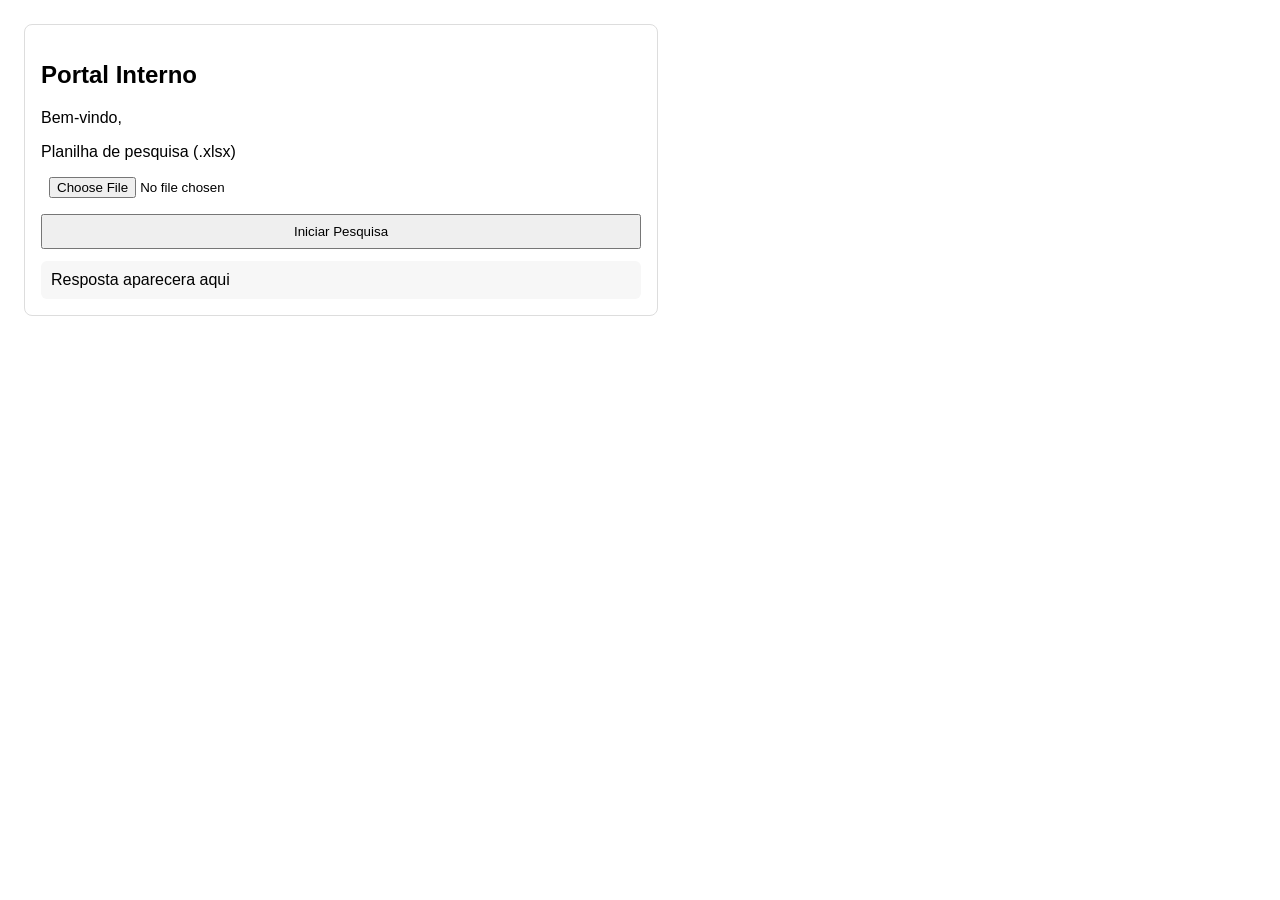
<file: apps_script_example/index.html>
﻿<!DOCTYPE html>
<html>
  <head>
    <base target="_top">
    <style>
      body { font-family: Arial, sans-serif; margin: 24px; }
      .card { max-width: 600px; padding: 16px; border: 1px solid #ddd; border-radius: 8px; }
      input, button { padding: 8px; margin-top: 8px; width: 100%; }
      .response { margin-top: 12px; background: #f7f7f7; padding: 10px; border-radius: 6px; white-space: pre-wrap; }
    </style>
  </head>
  <body>
    <div class="card">
      <h2>Portal Interno</h2>
      <p>Bem-vindo, <strong><?= userEmail ?></strong></p>

      <label>Planilha de pesquisa (.xlsx)</label>
      <input id="file-input" type="file" accept=".xlsx">

      <button onclick="startRun()">Iniciar Pesquisa</button>

      <div class="response" id="response">Resposta aparecera aqui</div>
    </div>

    <script>
      function showResponse(text) {
        document.getElementById("response").innerText = text;
      }

      function startRun() {
        const file = document.getElementById("file-input").files[0];
        if (!file) {
          showResponse("Selecione uma planilha.");
          return;
        }

        showResponse("Enviando planilha...");
        const reader = new FileReader();
        reader.onload = function(e) {
          const base64 = e.target.result.split(",")[1];
          google.script.run
            .withSuccessHandler(res => showResponse(res))
            .withFailureHandler(err => showResponse("Erro: " + err.message))
            .uploadAndRun(base64, file.name);
        };
        reader.readAsDataURL(file);
      }
    </script>
  </body>
</html>
</file>
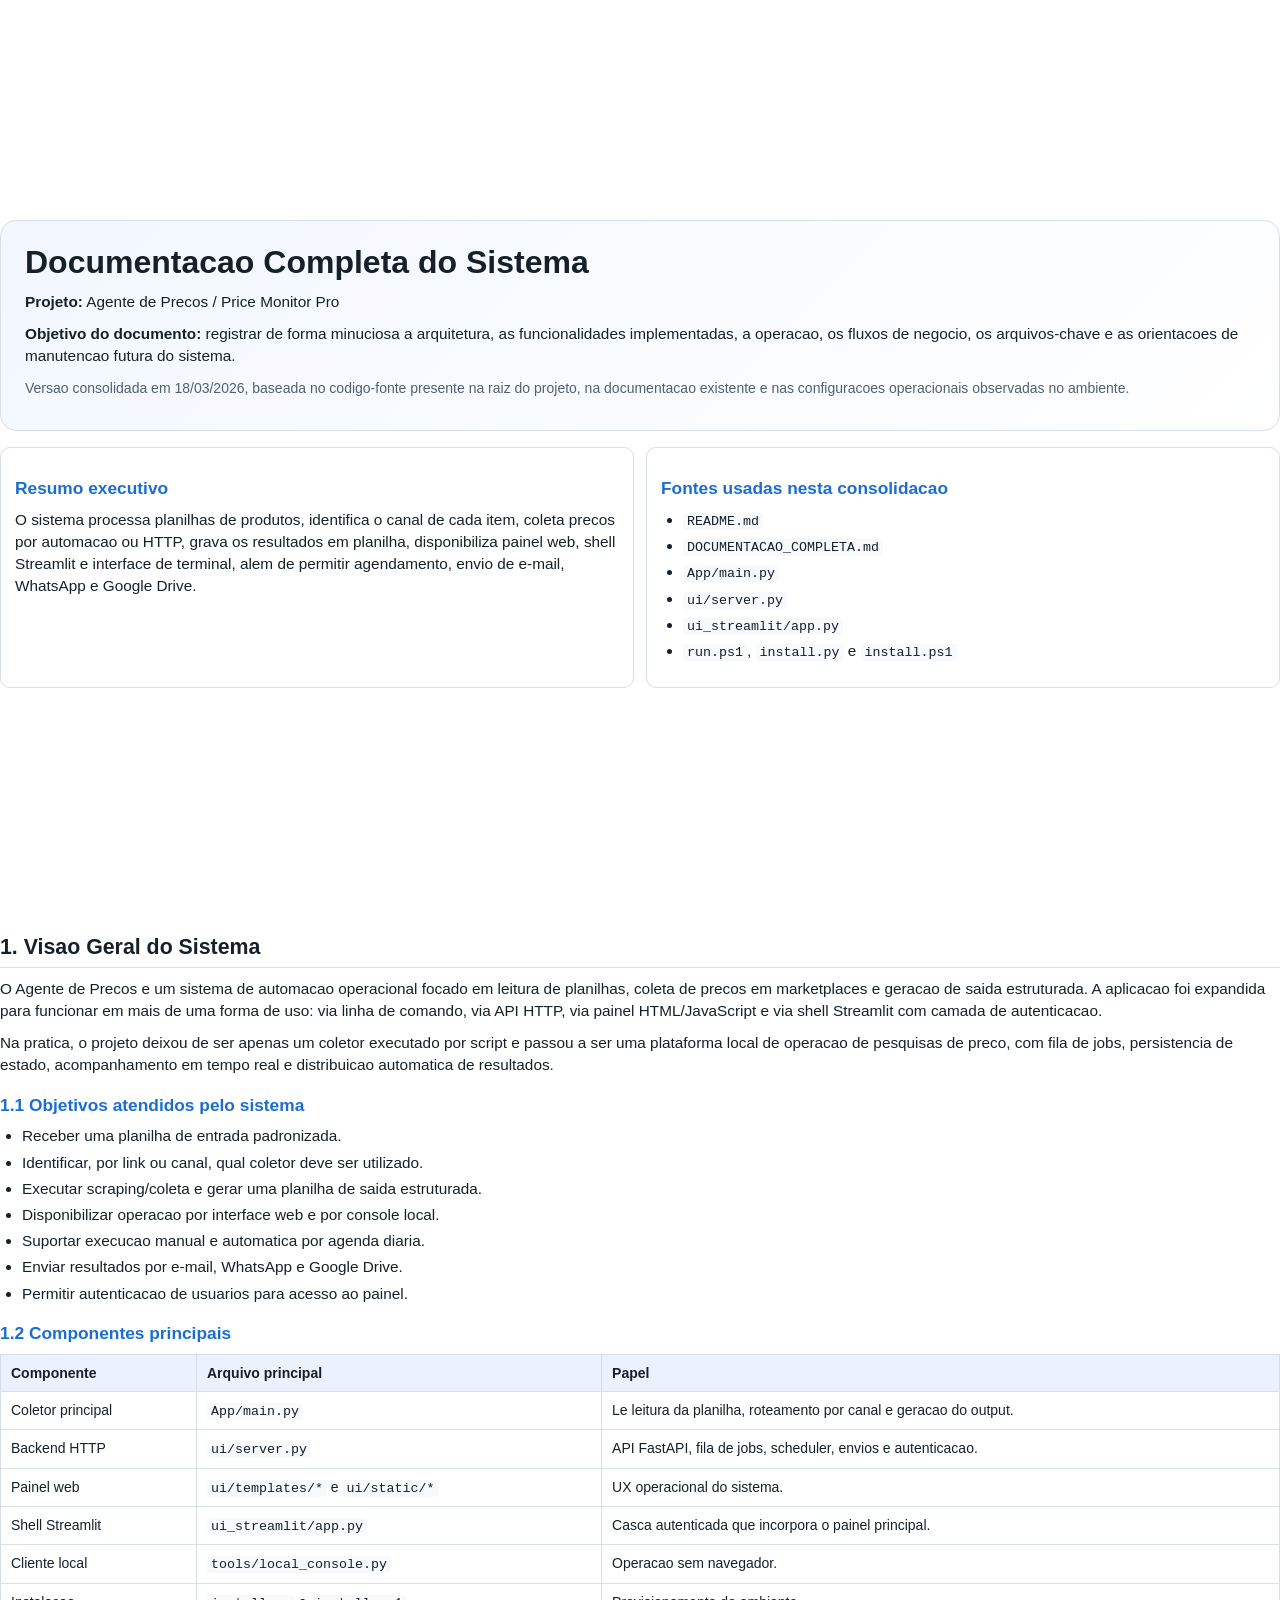
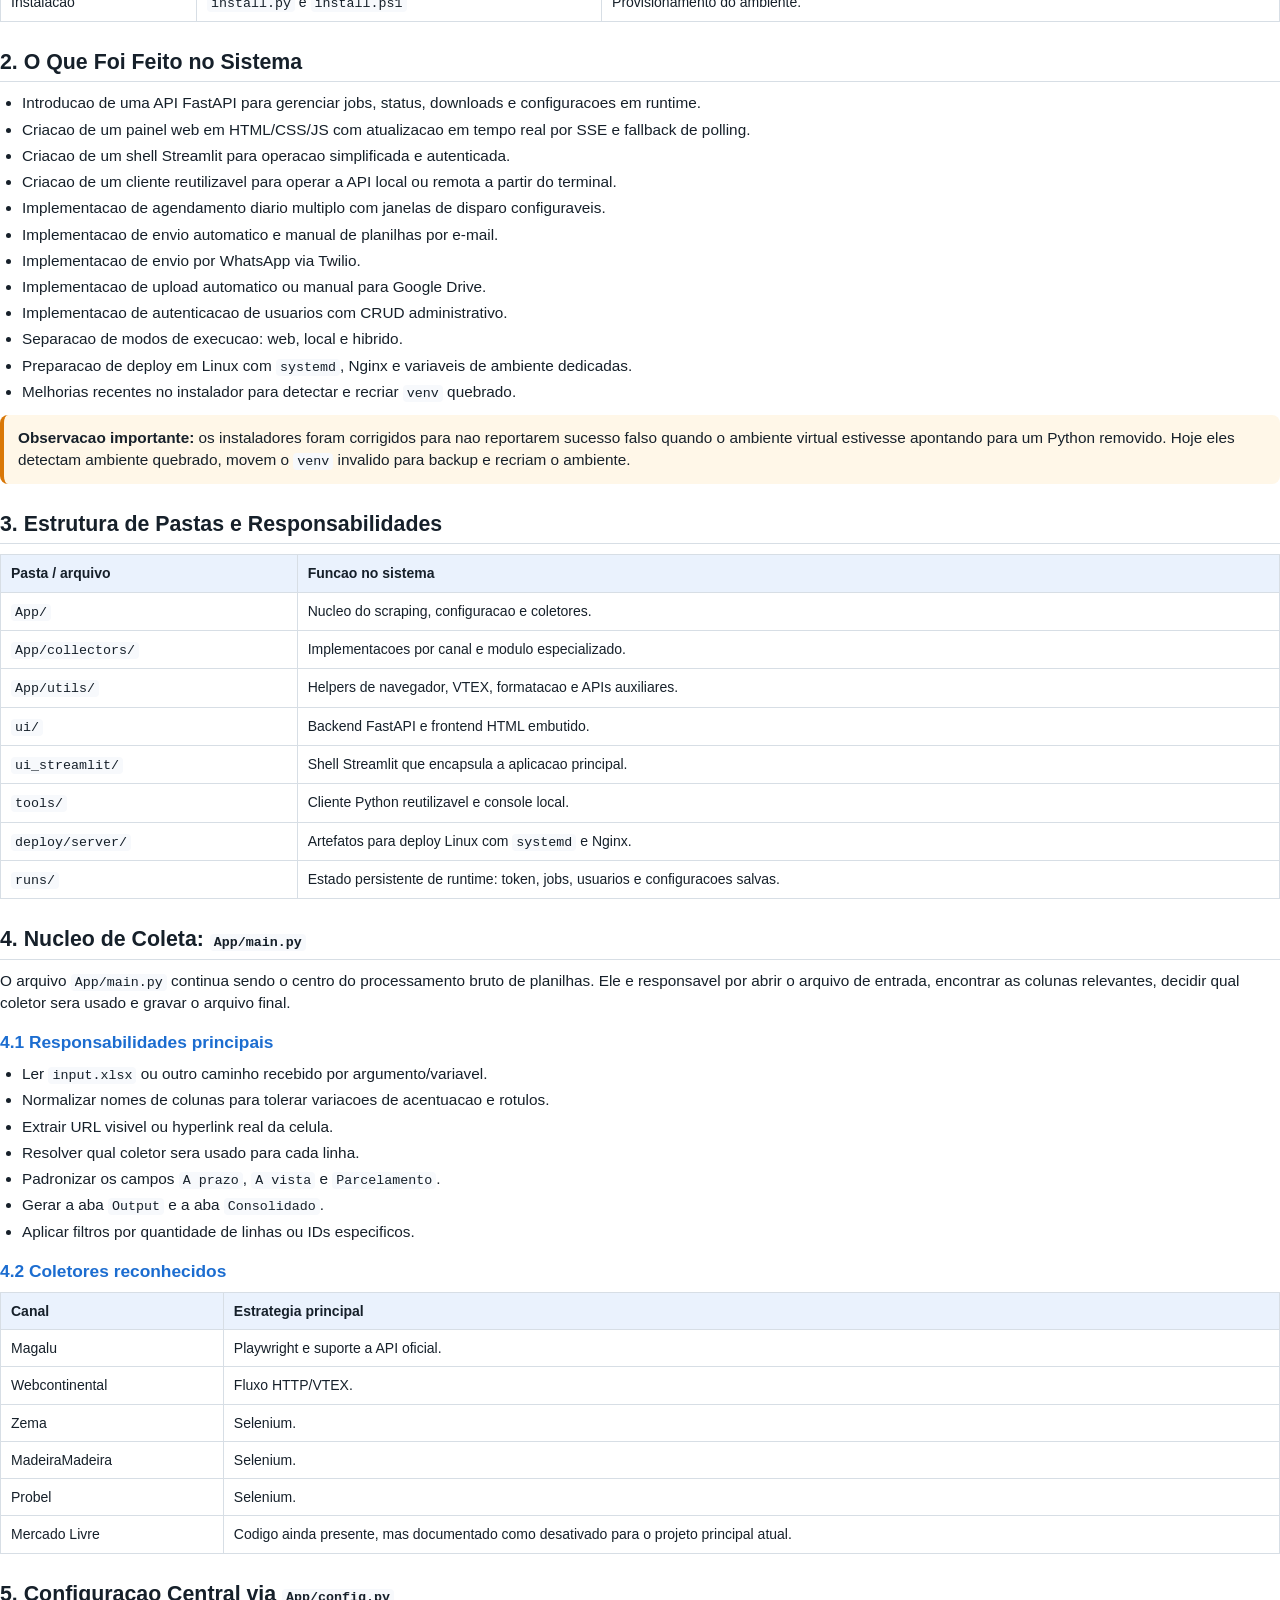
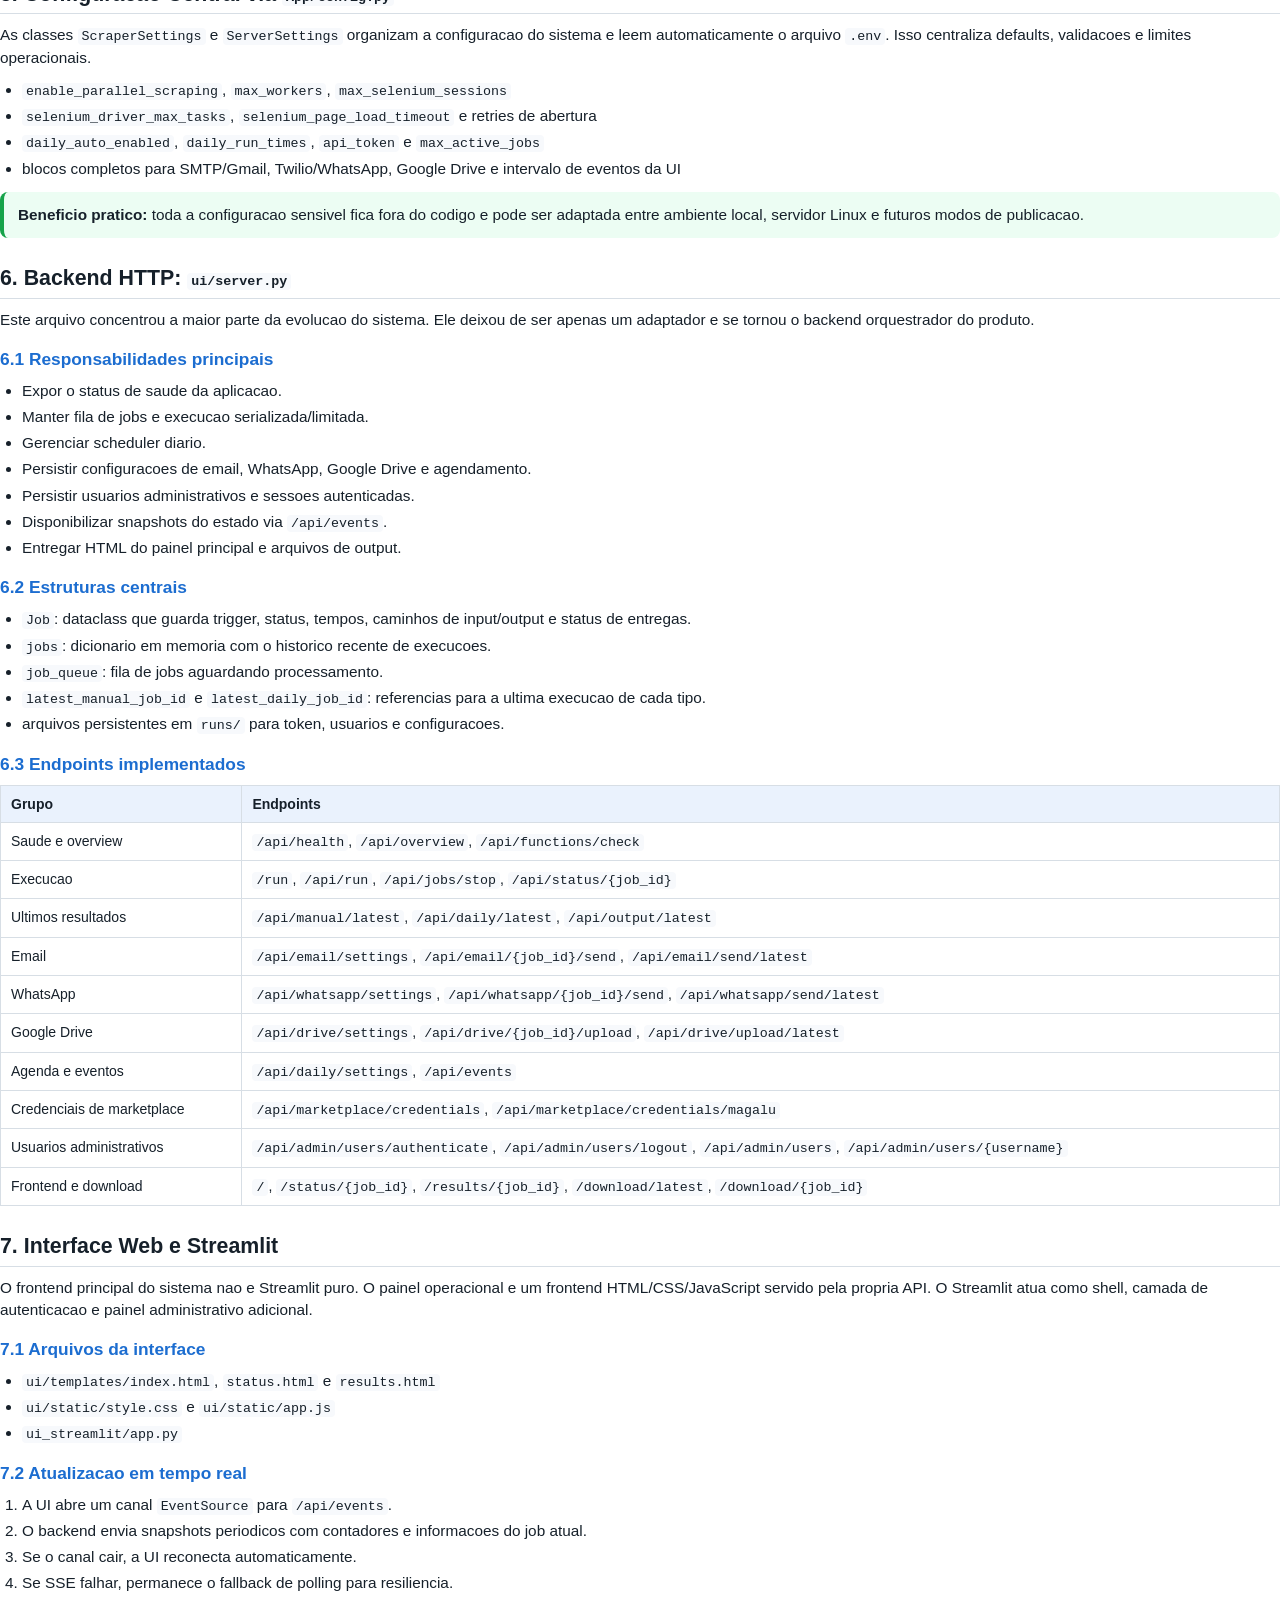
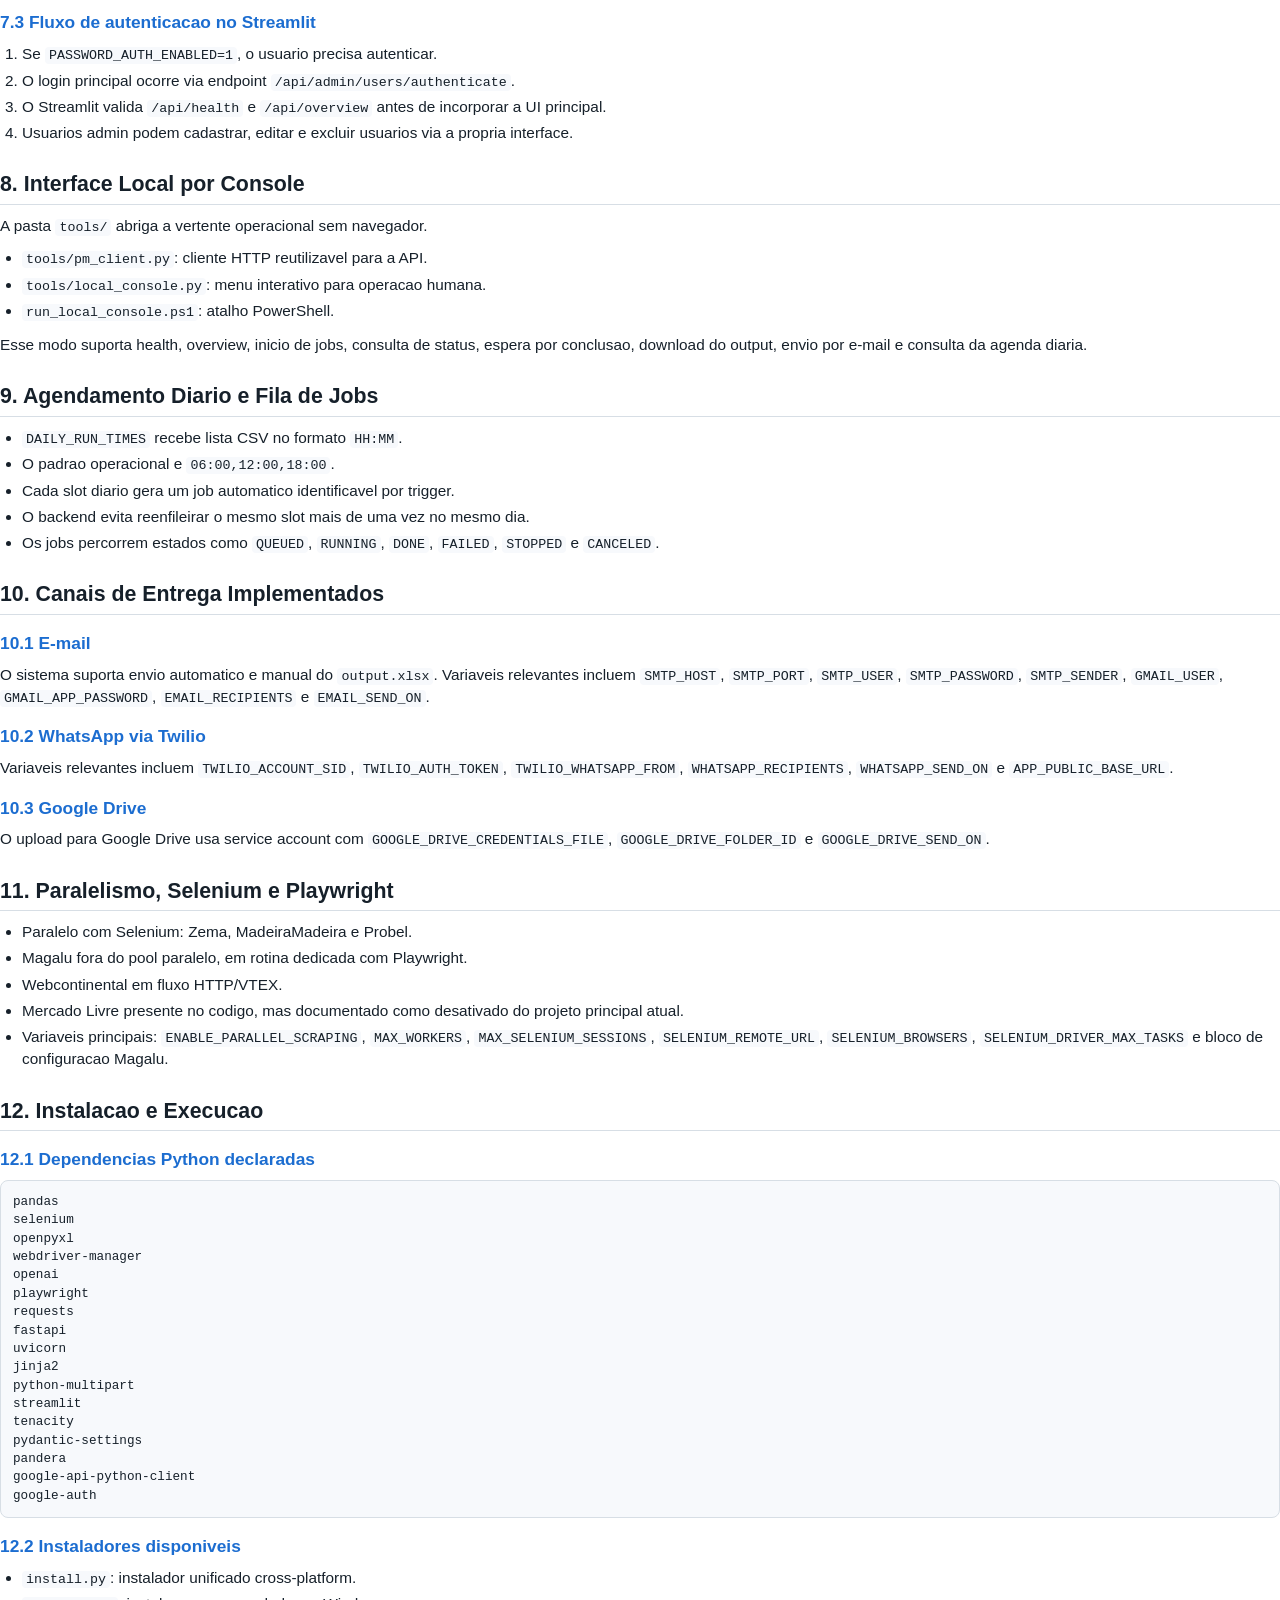
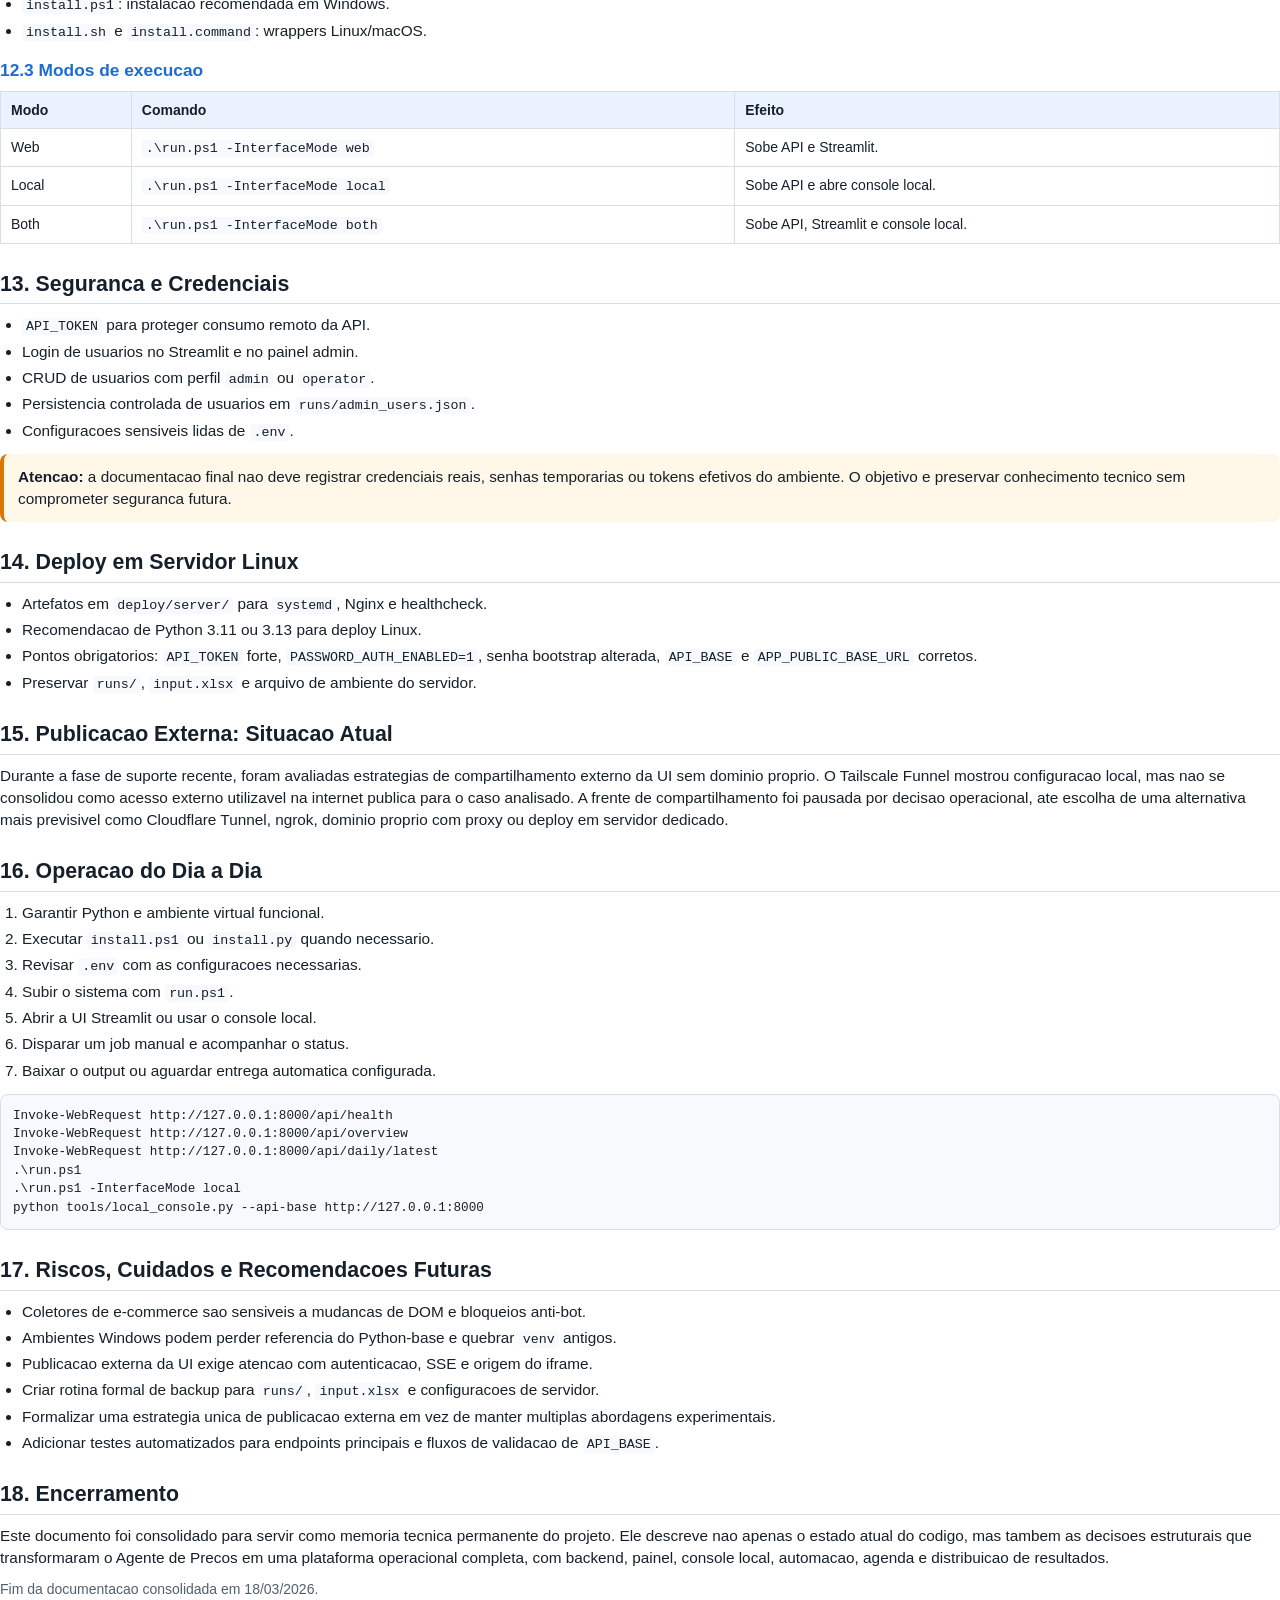
<file: docs/DOCUMENTACAO_SISTEMA_COMPLETA_2026-03-18.html>
<!DOCTYPE html>
<html lang="pt-BR">
<head>
  <meta charset="utf-8">
  <title>Documentacao Completa do Sistema - Agente de Precos</title>
  <style>
    @page { size: A4; margin: 20mm 14mm 18mm 14mm; }
    body { margin: 0; color: #16202a; font-family: "Segoe UI", Arial, sans-serif; font-size: 11.5pt; line-height: 1.45; }
    h1, h2, h3, h4 { margin: 0 0 10px; line-height: 1.2; }
    h1 { font-size: 24pt; }
    h2 { margin-top: 28px; padding-bottom: 6px; font-size: 16pt; border-bottom: 1px solid #d7dee5; }
    h3 { margin-top: 18px; font-size: 13pt; color: #1c6dd0; }
    h4 { margin-top: 14px; font-size: 11.5pt; }
    p { margin: 0 0 10px; }
    ul, ol { margin: 8px 0 12px 22px; padding: 0; }
    li { margin: 4px 0; }
    code { padding: 1px 4px; font-family: Consolas, "Courier New", monospace; font-size: 10pt; background: #f7f9fc; border-radius: 4px; }
    pre { margin: 10px 0 14px; padding: 12px; white-space: pre-wrap; word-break: break-word; font-family: Consolas, "Courier New", monospace; font-size: 9.5pt; line-height: 1.45; background: #f7f9fc; border: 1px solid #d7dee5; border-radius: 8px; }
    table { width: 100%; margin: 10px 0 16px; border-collapse: collapse; font-size: 10.5pt; }
    th, td { padding: 8px 10px; vertical-align: top; text-align: left; border: 1px solid #d7dee5; }
    th { background: #eaf2fd; }
    .cover { min-height: 240mm; display: flex; flex-direction: column; justify-content: center; gap: 16px; }
    .cover-card { padding: 22px 24px; background: linear-gradient(135deg, #f2f7ff, #ffffff); border: 1px solid #d7dee5; border-radius: 16px; }
    .meta { color: #52606d; font-size: 10.5pt; }
    .note { margin: 12px 0 16px; padding: 12px 14px; background: #fff7e8; border-left: 4px solid #d97706; border-radius: 8px; }
    .ok { margin: 12px 0 16px; padding: 12px 14px; background: #ecfdf3; border-left: 4px solid #16a34a; border-radius: 8px; }
    .grid-2 { display: grid; grid-template-columns: 1fr 1fr; gap: 12px; }
    .card { padding: 12px 14px; background: #fff; border: 1px solid #d7dee5; border-radius: 10px; }
    .page-break { page-break-before: always; }
  </style>
</head>
<body>
  <section class="cover">
    <div class="cover-card">
      <h1>Documentacao Completa do Sistema</h1>
      <p><strong>Projeto:</strong> Agente de Precos / Price Monitor Pro</p>
      <p><strong>Objetivo do documento:</strong> registrar de forma minuciosa a arquitetura, as funcionalidades implementadas, a operacao, os fluxos de negocio, os arquivos-chave e as orientacoes de manutencao futura do sistema.</p>
      <p class="meta">Versao consolidada em 18/03/2026, baseada no codigo-fonte presente na raiz do projeto, na documentacao existente e nas configuracoes operacionais observadas no ambiente.</p>
    </div>
    <div class="grid-2">
      <div class="card">
        <h3>Resumo executivo</h3>
        <p>O sistema processa planilhas de produtos, identifica o canal de cada item, coleta precos por automacao ou HTTP, grava os resultados em planilha, disponibiliza painel web, shell Streamlit e interface de terminal, alem de permitir agendamento, envio de e-mail, WhatsApp e Google Drive.</p>
      </div>
      <div class="card">
        <h3>Fontes usadas nesta consolidacao</h3>
        <ul>
          <li><code>README.md</code></li>
          <li><code>DOCUMENTACAO_COMPLETA.md</code></li>
          <li><code>App/main.py</code></li>
          <li><code>ui/server.py</code></li>
          <li><code>ui_streamlit/app.py</code></li>
          <li><code>run.ps1</code>, <code>install.py</code> e <code>install.ps1</code></li>
        </ul>
      </div>
    </div>
  </section>

  <section class="page-break">
    <h2>1. Visao Geral do Sistema</h2>
    <p>O Agente de Precos e um sistema de automacao operacional focado em leitura de planilhas, coleta de precos em marketplaces e geracao de saida estruturada. A aplicacao foi expandida para funcionar em mais de uma forma de uso: via linha de comando, via API HTTP, via painel HTML/JavaScript e via shell Streamlit com camada de autenticacao.</p>
    <p>Na pratica, o projeto deixou de ser apenas um coletor executado por script e passou a ser uma plataforma local de operacao de pesquisas de preco, com fila de jobs, persistencia de estado, acompanhamento em tempo real e distribuicao automatica de resultados.</p>
    <h3>1.1 Objetivos atendidos pelo sistema</h3>
    <ul>
      <li>Receber uma planilha de entrada padronizada.</li>
      <li>Identificar, por link ou canal, qual coletor deve ser utilizado.</li>
      <li>Executar scraping/coleta e gerar uma planilha de saida estruturada.</li>
      <li>Disponibilizar operacao por interface web e por console local.</li>
      <li>Suportar execucao manual e automatica por agenda diaria.</li>
      <li>Enviar resultados por e-mail, WhatsApp e Google Drive.</li>
      <li>Permitir autenticacao de usuarios para acesso ao painel.</li>
    </ul>
    <h3>1.2 Componentes principais</h3>
    <table>
      <tr><th>Componente</th><th>Arquivo principal</th><th>Papel</th></tr>
      <tr><td>Coletor principal</td><td><code>App/main.py</code></td><td>Le leitura da planilha, roteamento por canal e geracao do output.</td></tr>
      <tr><td>Backend HTTP</td><td><code>ui/server.py</code></td><td>API FastAPI, fila de jobs, scheduler, envios e autenticacao.</td></tr>
      <tr><td>Painel web</td><td><code>ui/templates/*</code> e <code>ui/static/*</code></td><td>UX operacional do sistema.</td></tr>
      <tr><td>Shell Streamlit</td><td><code>ui_streamlit/app.py</code></td><td>Casca autenticada que incorpora o painel principal.</td></tr>
      <tr><td>Cliente local</td><td><code>tools/local_console.py</code></td><td>Operacao sem navegador.</td></tr>
      <tr><td>Instalacao</td><td><code>install.py</code> e <code>install.ps1</code></td><td>Provisionamento do ambiente.</td></tr>
    </table>

    <h2>2. O Que Foi Feito no Sistema</h2>
    <ul>
      <li>Introducao de uma API FastAPI para gerenciar jobs, status, downloads e configuracoes em runtime.</li>
      <li>Criacao de um painel web em HTML/CSS/JS com atualizacao em tempo real por SSE e fallback de polling.</li>
      <li>Criacao de um shell Streamlit para operacao simplificada e autenticada.</li>
      <li>Criacao de um cliente reutilizavel para operar a API local ou remota a partir do terminal.</li>
      <li>Implementacao de agendamento diario multiplo com janelas de disparo configuraveis.</li>
      <li>Implementacao de envio automatico e manual de planilhas por e-mail.</li>
      <li>Implementacao de envio por WhatsApp via Twilio.</li>
      <li>Implementacao de upload automatico ou manual para Google Drive.</li>
      <li>Implementacao de autenticacao de usuarios com CRUD administrativo.</li>
      <li>Separacao de modos de execucao: web, local e hibrido.</li>
      <li>Preparacao de deploy em Linux com <code>systemd</code>, Nginx e variaveis de ambiente dedicadas.</li>
      <li>Melhorias recentes no instalador para detectar e recriar <code>venv</code> quebrado.</li>
    </ul>
    <div class="note">
      <strong>Observacao importante:</strong> os instaladores foram corrigidos para nao reportarem sucesso falso quando o ambiente virtual estivesse apontando para um Python removido. Hoje eles detectam ambiente quebrado, movem o <code>venv</code> invalido para backup e recriam o ambiente.
    </div>

    <h2>3. Estrutura de Pastas e Responsabilidades</h2>
    <table>
      <tr><th>Pasta / arquivo</th><th>Funcao no sistema</th></tr>
      <tr><td><code>App/</code></td><td>Nucleo do scraping, configuracao e coletores.</td></tr>
      <tr><td><code>App/collectors/</code></td><td>Implementacoes por canal e modulo especializado.</td></tr>
      <tr><td><code>App/utils/</code></td><td>Helpers de navegador, VTEX, formatacao e APIs auxiliares.</td></tr>
      <tr><td><code>ui/</code></td><td>Backend FastAPI e frontend HTML embutido.</td></tr>
      <tr><td><code>ui_streamlit/</code></td><td>Shell Streamlit que encapsula a aplicacao principal.</td></tr>
      <tr><td><code>tools/</code></td><td>Cliente Python reutilizavel e console local.</td></tr>
      <tr><td><code>deploy/server/</code></td><td>Artefatos para deploy Linux com <code>systemd</code> e Nginx.</td></tr>
      <tr><td><code>runs/</code></td><td>Estado persistente de runtime: token, jobs, usuarios e configuracoes salvas.</td></tr>
    </table>
  </section>

  <section>
    <h2>4. Nucleo de Coleta: <code>App/main.py</code></h2>
    <p>O arquivo <code>App/main.py</code> continua sendo o centro do processamento bruto de planilhas. Ele e responsavel por abrir o arquivo de entrada, encontrar as colunas relevantes, decidir qual coletor sera usado e gravar o arquivo final.</p>
    <h3>4.1 Responsabilidades principais</h3>
    <ul>
      <li>Ler <code>input.xlsx</code> ou outro caminho recebido por argumento/variavel.</li>
      <li>Normalizar nomes de colunas para tolerar variacoes de acentuacao e rotulos.</li>
      <li>Extrair URL visivel ou hyperlink real da celula.</li>
      <li>Resolver qual coletor sera usado para cada linha.</li>
      <li>Padronizar os campos <code>A prazo</code>, <code>A vista</code> e <code>Parcelamento</code>.</li>
      <li>Gerar a aba <code>Output</code> e a aba <code>Consolidado</code>.</li>
      <li>Aplicar filtros por quantidade de linhas ou IDs especificos.</li>
    </ul>
    <h3>4.2 Coletores reconhecidos</h3>
    <table>
      <tr><th>Canal</th><th>Estrategia principal</th></tr>
      <tr><td>Magalu</td><td>Playwright e suporte a API oficial.</td></tr>
      <tr><td>Webcontinental</td><td>Fluxo HTTP/VTEX.</td></tr>
      <tr><td>Zema</td><td>Selenium.</td></tr>
      <tr><td>MadeiraMadeira</td><td>Selenium.</td></tr>
      <tr><td>Probel</td><td>Selenium.</td></tr>
      <tr><td>Mercado Livre</td><td>Codigo ainda presente, mas documentado como desativado para o projeto principal atual.</td></tr>
    </table>

    <h2>5. Configuracao Central via <code>App/config.py</code></h2>
    <p>As classes <code>ScraperSettings</code> e <code>ServerSettings</code> organizam a configuracao do sistema e leem automaticamente o arquivo <code>.env</code>. Isso centraliza defaults, validacoes e limites operacionais.</p>
    <ul>
      <li><code>enable_parallel_scraping</code>, <code>max_workers</code>, <code>max_selenium_sessions</code></li>
      <li><code>selenium_driver_max_tasks</code>, <code>selenium_page_load_timeout</code> e retries de abertura</li>
      <li><code>daily_auto_enabled</code>, <code>daily_run_times</code>, <code>api_token</code> e <code>max_active_jobs</code></li>
      <li>blocos completos para SMTP/Gmail, Twilio/WhatsApp, Google Drive e intervalo de eventos da UI</li>
    </ul>
    <div class="ok">
      <strong>Beneficio pratico:</strong> toda a configuracao sensivel fica fora do codigo e pode ser adaptada entre ambiente local, servidor Linux e futuros modos de publicacao.
    </div>

    <h2>6. Backend HTTP: <code>ui/server.py</code></h2>
    <p>Este arquivo concentrou a maior parte da evolucao do sistema. Ele deixou de ser apenas um adaptador e se tornou o backend orquestrador do produto.</p>
    <h3>6.1 Responsabilidades principais</h3>
    <ul>
      <li>Expor o status de saude da aplicacao.</li>
      <li>Manter fila de jobs e execucao serializada/limitada.</li>
      <li>Gerenciar scheduler diario.</li>
      <li>Persistir configuracoes de email, WhatsApp, Google Drive e agendamento.</li>
      <li>Persistir usuarios administrativos e sessoes autenticadas.</li>
      <li>Disponibilizar snapshots do estado via <code>/api/events</code>.</li>
      <li>Entregar HTML do painel principal e arquivos de output.</li>
    </ul>
    <h3>6.2 Estruturas centrais</h3>
    <ul>
      <li><code>Job</code>: dataclass que guarda trigger, status, tempos, caminhos de input/output e status de entregas.</li>
      <li><code>jobs</code>: dicionario em memoria com o historico recente de execucoes.</li>
      <li><code>job_queue</code>: fila de jobs aguardando processamento.</li>
      <li><code>latest_manual_job_id</code> e <code>latest_daily_job_id</code>: referencias para a ultima execucao de cada tipo.</li>
      <li>arquivos persistentes em <code>runs/</code> para token, usuarios e configuracoes.</li>
    </ul>
    <h3>6.3 Endpoints implementados</h3>
    <table>
      <tr><th>Grupo</th><th>Endpoints</th></tr>
      <tr><td>Saude e overview</td><td><code>/api/health</code>, <code>/api/overview</code>, <code>/api/functions/check</code></td></tr>
      <tr><td>Execucao</td><td><code>/run</code>, <code>/api/run</code>, <code>/api/jobs/stop</code>, <code>/api/status/{job_id}</code></td></tr>
      <tr><td>Ultimos resultados</td><td><code>/api/manual/latest</code>, <code>/api/daily/latest</code>, <code>/api/output/latest</code></td></tr>
      <tr><td>Email</td><td><code>/api/email/settings</code>, <code>/api/email/{job_id}/send</code>, <code>/api/email/send/latest</code></td></tr>
      <tr><td>WhatsApp</td><td><code>/api/whatsapp/settings</code>, <code>/api/whatsapp/{job_id}/send</code>, <code>/api/whatsapp/send/latest</code></td></tr>
      <tr><td>Google Drive</td><td><code>/api/drive/settings</code>, <code>/api/drive/{job_id}/upload</code>, <code>/api/drive/upload/latest</code></td></tr>
      <tr><td>Agenda e eventos</td><td><code>/api/daily/settings</code>, <code>/api/events</code></td></tr>
      <tr><td>Credenciais de marketplace</td><td><code>/api/marketplace/credentials</code>, <code>/api/marketplace/credentials/magalu</code></td></tr>
      <tr><td>Usuarios administrativos</td><td><code>/api/admin/users/authenticate</code>, <code>/api/admin/users/logout</code>, <code>/api/admin/users</code>, <code>/api/admin/users/{username}</code></td></tr>
      <tr><td>Frontend e download</td><td><code>/</code>, <code>/status/{job_id}</code>, <code>/results/{job_id}</code>, <code>/download/latest</code>, <code>/download/{job_id}</code></td></tr>
    </table>
  </section>

  <section class="page-break">
    <h2>7. Interface Web e Streamlit</h2>
    <p>O frontend principal do sistema nao e Streamlit puro. O painel operacional e um frontend HTML/CSS/JavaScript servido pela propria API. O Streamlit atua como shell, camada de autenticacao e painel administrativo adicional.</p>
    <h3>7.1 Arquivos da interface</h3>
    <ul>
      <li><code>ui/templates/index.html</code>, <code>status.html</code> e <code>results.html</code></li>
      <li><code>ui/static/style.css</code> e <code>ui/static/app.js</code></li>
      <li><code>ui_streamlit/app.py</code></li>
    </ul>
    <h3>7.2 Atualizacao em tempo real</h3>
    <ol>
      <li>A UI abre um canal <code>EventSource</code> para <code>/api/events</code>.</li>
      <li>O backend envia snapshots periodicos com contadores e informacoes do job atual.</li>
      <li>Se o canal cair, a UI reconecta automaticamente.</li>
      <li>Se SSE falhar, permanece o fallback de polling para resiliencia.</li>
    </ol>
    <h3>7.3 Fluxo de autenticacao no Streamlit</h3>
    <ol>
      <li>Se <code>PASSWORD_AUTH_ENABLED=1</code>, o usuario precisa autenticar.</li>
      <li>O login principal ocorre via endpoint <code>/api/admin/users/authenticate</code>.</li>
      <li>O Streamlit valida <code>/api/health</code> e <code>/api/overview</code> antes de incorporar a UI principal.</li>
      <li>Usuarios admin podem cadastrar, editar e excluir usuarios via a propria interface.</li>
    </ol>

    <h2>8. Interface Local por Console</h2>
    <p>A pasta <code>tools/</code> abriga a vertente operacional sem navegador.</p>
    <ul>
      <li><code>tools/pm_client.py</code>: cliente HTTP reutilizavel para a API.</li>
      <li><code>tools/local_console.py</code>: menu interativo para operacao humana.</li>
      <li><code>run_local_console.ps1</code>: atalho PowerShell.</li>
    </ul>
    <p>Esse modo suporta health, overview, inicio de jobs, consulta de status, espera por conclusao, download do output, envio por e-mail e consulta da agenda diaria.</p>

    <h2>9. Agendamento Diario e Fila de Jobs</h2>
    <ul>
      <li><code>DAILY_RUN_TIMES</code> recebe lista CSV no formato <code>HH:MM</code>.</li>
      <li>O padrao operacional e <code>06:00,12:00,18:00</code>.</li>
      <li>Cada slot diario gera um job automatico identificavel por trigger.</li>
      <li>O backend evita reenfileirar o mesmo slot mais de uma vez no mesmo dia.</li>
      <li>Os jobs percorrem estados como <code>QUEUED</code>, <code>RUNNING</code>, <code>DONE</code>, <code>FAILED</code>, <code>STOPPED</code> e <code>CANCELED</code>.</li>
    </ul>

    <h2>10. Canais de Entrega Implementados</h2>
    <h3>10.1 E-mail</h3>
    <p>O sistema suporta envio automatico e manual do <code>output.xlsx</code>. Variaveis relevantes incluem <code>SMTP_HOST</code>, <code>SMTP_PORT</code>, <code>SMTP_USER</code>, <code>SMTP_PASSWORD</code>, <code>SMTP_SENDER</code>, <code>GMAIL_USER</code>, <code>GMAIL_APP_PASSWORD</code>, <code>EMAIL_RECIPIENTS</code> e <code>EMAIL_SEND_ON</code>.</p>
    <h3>10.2 WhatsApp via Twilio</h3>
    <p>Variaveis relevantes incluem <code>TWILIO_ACCOUNT_SID</code>, <code>TWILIO_AUTH_TOKEN</code>, <code>TWILIO_WHATSAPP_FROM</code>, <code>WHATSAPP_RECIPIENTS</code>, <code>WHATSAPP_SEND_ON</code> e <code>APP_PUBLIC_BASE_URL</code>.</p>
    <h3>10.3 Google Drive</h3>
    <p>O upload para Google Drive usa service account com <code>GOOGLE_DRIVE_CREDENTIALS_FILE</code>, <code>GOOGLE_DRIVE_FOLDER_ID</code> e <code>GOOGLE_DRIVE_SEND_ON</code>.</p>
  </section>

  <section>
    <h2>11. Paralelismo, Selenium e Playwright</h2>
    <ul>
      <li>Paralelo com Selenium: Zema, MadeiraMadeira e Probel.</li>
      <li>Magalu fora do pool paralelo, em rotina dedicada com Playwright.</li>
      <li>Webcontinental em fluxo HTTP/VTEX.</li>
      <li>Mercado Livre presente no codigo, mas documentado como desativado do projeto principal atual.</li>
      <li>Variaveis principais: <code>ENABLE_PARALLEL_SCRAPING</code>, <code>MAX_WORKERS</code>, <code>MAX_SELENIUM_SESSIONS</code>, <code>SELENIUM_REMOTE_URL</code>, <code>SELENIUM_BROWSERS</code>, <code>SELENIUM_DRIVER_MAX_TASKS</code> e bloco de configuracao Magalu.</li>
    </ul>

    <h2>12. Instalacao e Execucao</h2>
    <h3>12.1 Dependencias Python declaradas</h3>
    <pre>pandas
selenium
openpyxl
webdriver-manager
openai
playwright
requests
fastapi
uvicorn
jinja2
python-multipart
streamlit
tenacity
pydantic-settings
pandera
google-api-python-client
google-auth</pre>
    <h3>12.2 Instaladores disponiveis</h3>
    <ul>
      <li><code>install.py</code>: instalador unificado cross-platform.</li>
      <li><code>install.ps1</code>: instalacao recomendada em Windows.</li>
      <li><code>install.sh</code> e <code>install.command</code>: wrappers Linux/macOS.</li>
    </ul>
    <h3>12.3 Modos de execucao</h3>
    <table>
      <tr><th>Modo</th><th>Comando</th><th>Efeito</th></tr>
      <tr><td>Web</td><td><code>.\run.ps1 -InterfaceMode web</code></td><td>Sobe API e Streamlit.</td></tr>
      <tr><td>Local</td><td><code>.\run.ps1 -InterfaceMode local</code></td><td>Sobe API e abre console local.</td></tr>
      <tr><td>Both</td><td><code>.\run.ps1 -InterfaceMode both</code></td><td>Sobe API, Streamlit e console local.</td></tr>
    </table>

    <h2>13. Seguranca e Credenciais</h2>
    <ul>
      <li><code>API_TOKEN</code> para proteger consumo remoto da API.</li>
      <li>Login de usuarios no Streamlit e no painel admin.</li>
      <li>CRUD de usuarios com perfil <code>admin</code> ou <code>operator</code>.</li>
      <li>Persistencia controlada de usuarios em <code>runs/admin_users.json</code>.</li>
      <li>Configuracoes sensiveis lidas de <code>.env</code>.</li>
    </ul>
    <div class="note">
      <strong>Atencao:</strong> a documentacao final nao deve registrar credenciais reais, senhas temporarias ou tokens efetivos do ambiente. O objetivo e preservar conhecimento tecnico sem comprometer seguranca futura.
    </div>

    <h2>14. Deploy em Servidor Linux</h2>
    <ul>
      <li>Artefatos em <code>deploy/server/</code> para <code>systemd</code>, Nginx e healthcheck.</li>
      <li>Recomendacao de Python 3.11 ou 3.13 para deploy Linux.</li>
      <li>Pontos obrigatorios: <code>API_TOKEN</code> forte, <code>PASSWORD_AUTH_ENABLED=1</code>, senha bootstrap alterada, <code>API_BASE</code> e <code>APP_PUBLIC_BASE_URL</code> corretos.</li>
      <li>Preservar <code>runs/</code>, <code>input.xlsx</code> e arquivo de ambiente do servidor.</li>
    </ul>

    <h2>15. Publicacao Externa: Situacao Atual</h2>
    <p>Durante a fase de suporte recente, foram avaliadas estrategias de compartilhamento externo da UI sem dominio proprio. O Tailscale Funnel mostrou configuracao local, mas nao se consolidou como acesso externo utilizavel na internet publica para o caso analisado. A frente de compartilhamento foi pausada por decisao operacional, ate escolha de uma alternativa mais previsivel como Cloudflare Tunnel, ngrok, dominio proprio com proxy ou deploy em servidor dedicado.</p>

    <h2>16. Operacao do Dia a Dia</h2>
    <ol>
      <li>Garantir Python e ambiente virtual funcional.</li>
      <li>Executar <code>install.ps1</code> ou <code>install.py</code> quando necessario.</li>
      <li>Revisar <code>.env</code> com as configuracoes necessarias.</li>
      <li>Subir o sistema com <code>run.ps1</code>.</li>
      <li>Abrir a UI Streamlit ou usar o console local.</li>
      <li>Disparar um job manual e acompanhar o status.</li>
      <li>Baixar o output ou aguardar entrega automatica configurada.</li>
    </ol>
    <pre>Invoke-WebRequest http://127.0.0.1:8000/api/health
Invoke-WebRequest http://127.0.0.1:8000/api/overview
Invoke-WebRequest http://127.0.0.1:8000/api/daily/latest
.\run.ps1
.\run.ps1 -InterfaceMode local
python tools/local_console.py --api-base http://127.0.0.1:8000</pre>

    <h2>17. Riscos, Cuidados e Recomendacoes Futuras</h2>
    <ul>
      <li>Coletores de e-commerce sao sensiveis a mudancas de DOM e bloqueios anti-bot.</li>
      <li>Ambientes Windows podem perder referencia do Python-base e quebrar <code>venv</code> antigos.</li>
      <li>Publicacao externa da UI exige atencao com autenticacao, SSE e origem do iframe.</li>
      <li>Criar rotina formal de backup para <code>runs/</code>, <code>input.xlsx</code> e configuracoes de servidor.</li>
      <li>Formalizar uma estrategia unica de publicacao externa em vez de manter multiplas abordagens experimentais.</li>
      <li>Adicionar testes automatizados para endpoints principais e fluxos de validacao de <code>API_BASE</code>.</li>
    </ul>

    <h2>18. Encerramento</h2>
    <p>Este documento foi consolidado para servir como memoria tecnica permanente do projeto. Ele descreve nao apenas o estado atual do codigo, mas tambem as decisoes estruturais que transformaram o Agente de Precos em uma plataforma operacional completa, com backend, painel, console local, automacao, agenda e distribuicao de resultados.</p>
    <p class="meta">Fim da documentacao consolidada em 18/03/2026.</p>
  </section>
</body>
</html>
</file>
